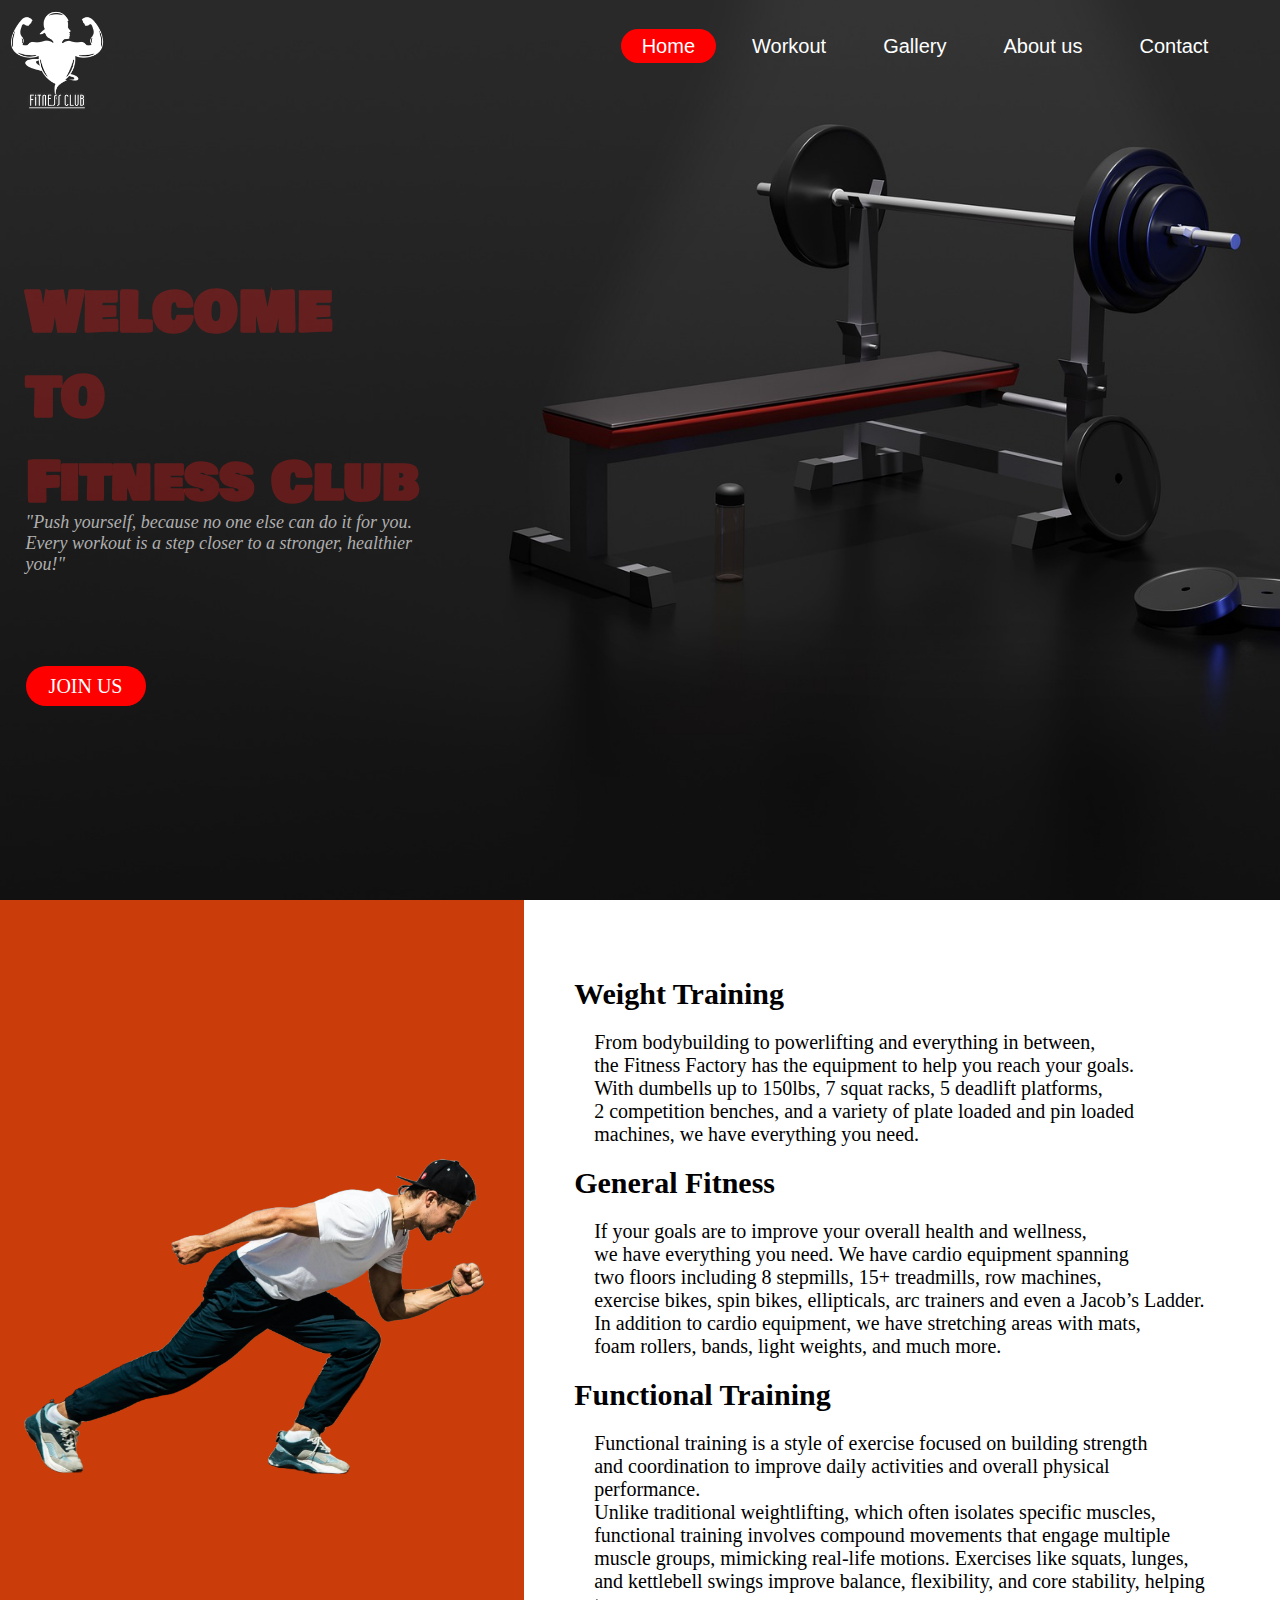
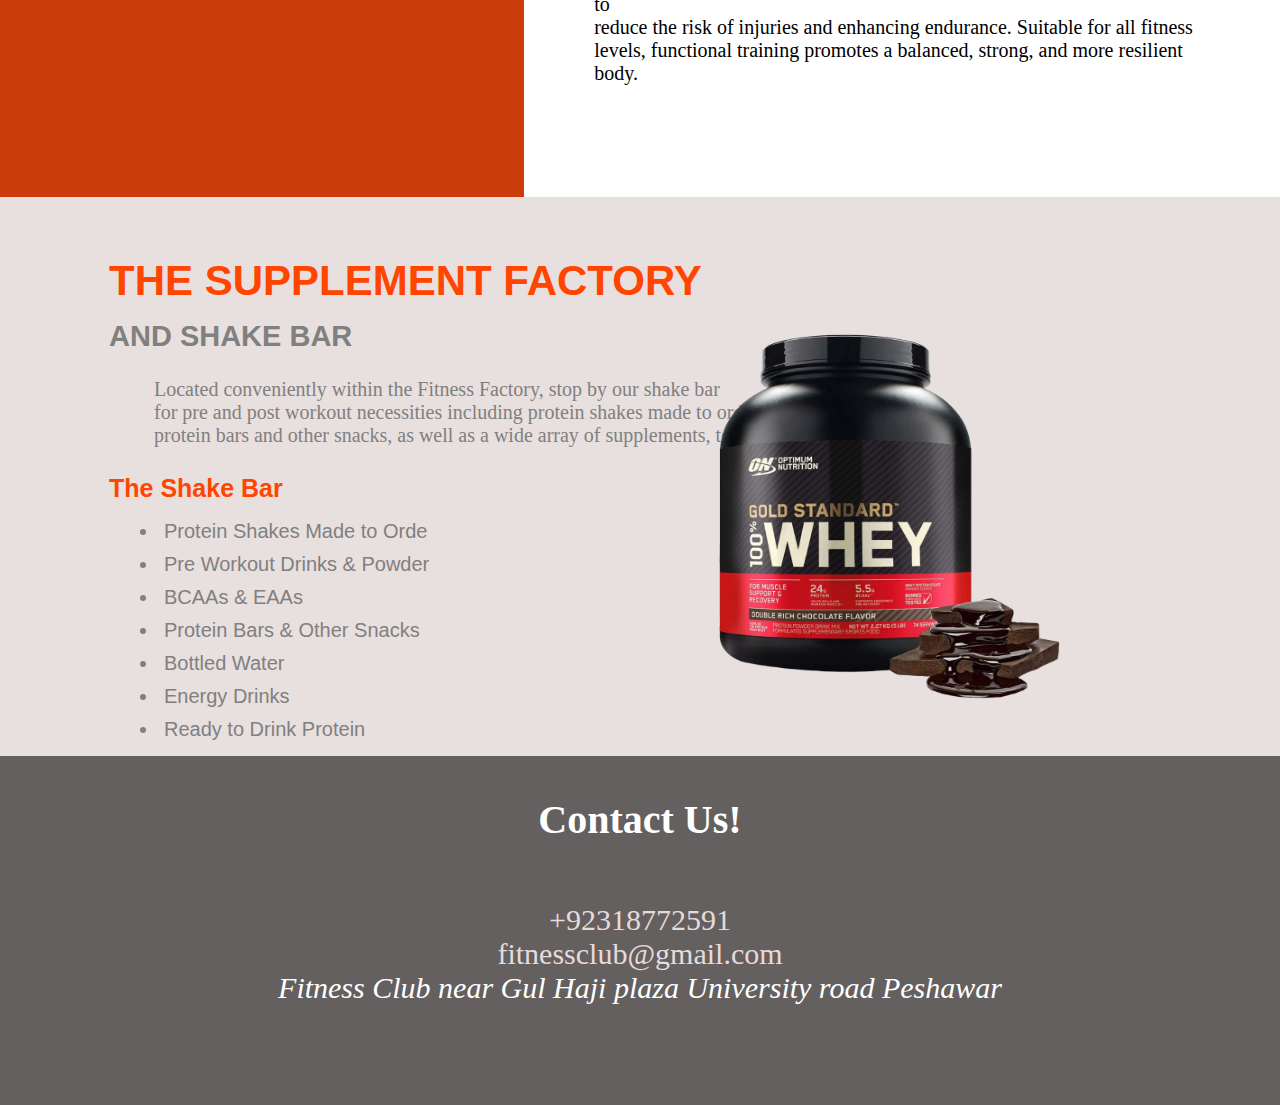
<file: index.html>
<!DOCTYPE html>
<html lang="en">
<head>
    <meta charset="UTF-8">
    <meta name="viewport" content="width=device-width, initial-scale=1.0">
    <link rel="preconnect" href="https://fonts.googleapis.com">
<link rel="preconnect" href="https://fonts.gstatic.com" crossorigin>
<link href="https://fonts.googleapis.com/css2?family=Bowlby+One+SC&display=swap" rel="stylesheet">
    <title>Fitness Club</title>
    <link rel="stylesheet" href="indexFitness.css">
    <link rel="shortcut icon" type="x-icon" href="logo1 (2).png">
</head>
<body>
    <header class="header-navbar">
        <div class="logo">
            <img src="logo1 (2).png">
        </div>
        <div class="navbar-links">
            <ul class="ul">
                <li class="active"><a href="index.html">Home</a></li>
                <li><a href="workout.html">Workout</a></li>
                <li><a href="gallery.html">Gallery</a></li>
                <li><a href="aboutUs.html">About us</a></li>
                <li><a href="contact.html">Contact</a></li>
            </ul>
        </div>
    </header>
    <div class="hero-section">
        <div class="title">
            <h1 style="color: rgb(255 27 27 / 31%)">
                WELCOME <br>  TO <br> <span>
                    Fitness Club
                </span>
                    </h1>
            <p>
                "Push yourself, because no one else can do it for you. <br>
            Every workout is a step closer to a stronger, healthier you!"
            </p>
        </div>
        <div class="button">
            <a href="joinUs.html" class="btn">JOIN US</a>
        </div>
    </div>
<section class="container">
        <div class="box1">
            <img src="work.png" alt="">
        </div>
        <div class="box2">
            <div>
                <h2>
                    Weight Training
                </h2>
            <p>
                From bodybuilding to powerlifting and everything in between, <br> the Fitness Factory has the equipment to help you reach your goals. <br> With dumbells up to 150lbs, 7 squat racks, 5 deadlift platforms, <br> 2 competition benches, and a variety of plate loaded and pin loaded machines, we have everything you need.
            </p>
            <h2>
                
    General Fitness
            </h2>
            <p>
                If your goals are to improve your overall health and wellness, <br> we have everything you need.  We have cardio equipment spanning <br> two floors including 8 stepmills, 15+ treadmills, row machines, <br> exercise bikes, spin bikes, ellipticals, arc trainers and even a Jacob’s Ladder. <br> In addition to cardio equipment, we have stretching areas with mats, <br> foam rollers, bands, light weights, and much more.
            </p>
            <h2>
                Functional Training
    
            </h2>
            <p>
                Functional training is a style of exercise focused on building strength <br> and coordination to improve daily activities and overall physical performance. <br> Unlike traditional weightlifting, which often isolates specific muscles, <br> functional training involves compound movements that engage multiple <br> muscle groups, mimicking real-life motions. Exercises like squats, lunges, <br> and kettlebell swings improve balance, flexibility, and core stability, helping to <br> reduce the risk of injuries and enhancing endurance. Suitable for all fitness levels, functional training promotes a balanced, strong, and more resilient body.
            </p>

            </div>
        </div>
</section>
    <section class="suplement-factory">
        <div class="text-container">

            <h1>THE SUPPLEMENT FACTORY</h1>
            <h2> AND SHAKE BAR</h2>
            <p>            Located conveniently within the Fitness Factory, stop by our shake bar <br> for pre and post workout necessities including protein shakes made to order, <br> protein bars and other snacks, as well as a wide array of supplements, to take home.</p>
            <h3>
                The Shake Bar
            </h3>
                <ul>
                    <li>Protein Shakes Made to Orde</li>
                    <li>Pre Workout Drinks & Powder</li>
                    <li>BCAAs & EAAs</li>
                    <li>Protein Bars & Other Snacks</li>
                    <li>Bottled Water</li>
                    <li>Energy Drinks</li>
                    <li>Ready to Drink Protein</li>
                </ul>       
        </div>
    </div>   
    <div class="image-container">
        <div class="image-protien">
            <img src="proteins.png" alt="">
        </div>
        </div>
    </section>
<section class="About-Us">
    <div class="contact">
        <h1>Contact Us!</h1>
        <a class="cont" href="tel:+923187725391">+92318772591</a> <br>
        <a class="mail" href="mailto:fitnessclub@gmail.com">fitnessclub@gmail.com</a>
        <address class="addr"> Fitness Club near Gul Haji plaza University road Peshawar </address>
    </div>
</section>
</body>
</html>
</file>
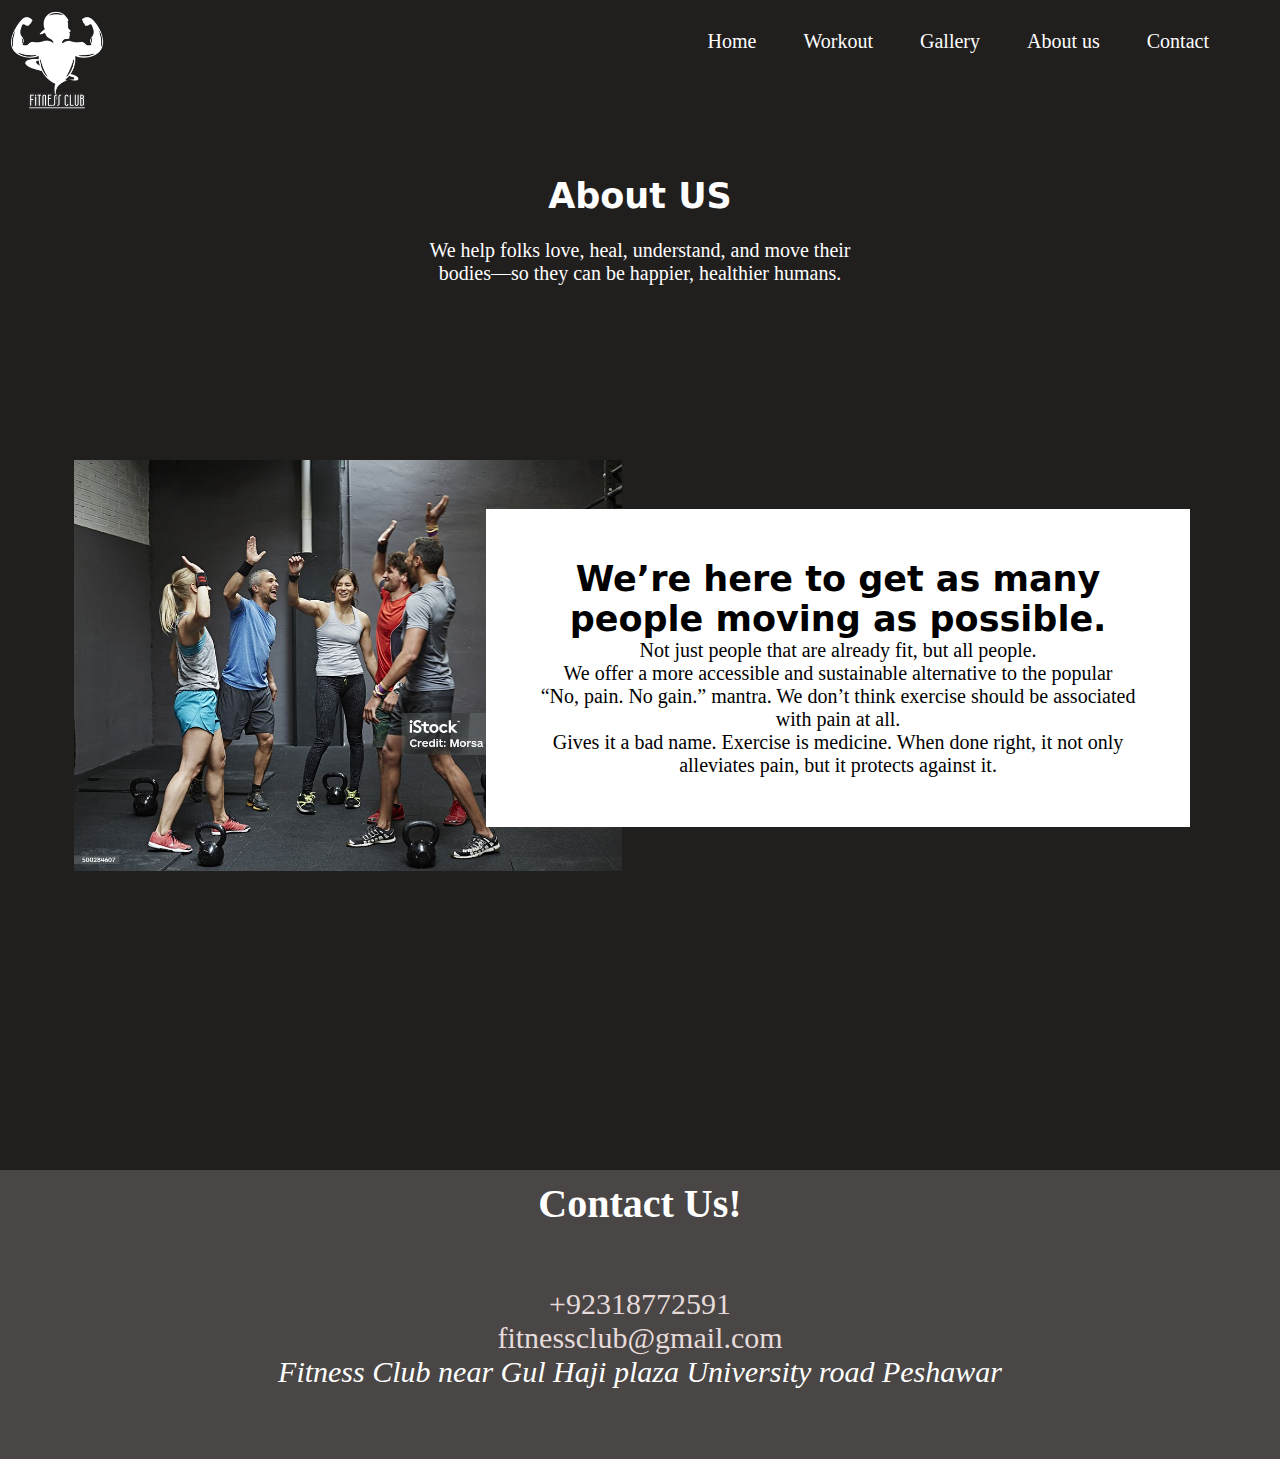
<file: aboutUs.html>
<!DOCTYPE html>
<html lang="en">
<head>
    <meta charset="UTF-8">
    <meta name="viewport" content="width=device-width, initial-scale=1.0">
    <title>Fitness Club</title>
    <link rel="shortcut icon" type="x-icon" href="logo1 (2).png">
    <style>
        *{
            padding: 0px;
            margin: 0px;
        }
        body{
            .header-navbar {
    display: flex;
    align-items: start;
    justify-content: space-between;
    /* background-color: red; */
    height: 100px;
    position: absolute;
    width: 100vw
}

.header-navbar .logo {
    height: 200px;

}
.header-navbar .logo img {
    height: 110%;
    width: 110%;
    object-fit: contain;
    
}

.hero-section {
    background-image: url(gym.jpg.jpg);
    background-size: cover;
    background-position: center;
    height: 100vh;
    min-height: 100vh;
}
.ul{
    font-size: 20px;
    margin-right: 50px;
    margin-top: 30px;
    list-style-type: none;
    float:right;
}

.ul li{
    display: inline-block;
}

ul li a{
    text-decoration: none;
    color:#fff;
    padding: 5px 20px;
    border: 1px solid transparent;
    border-radius: 20px;
    transition: 0.3s ease-in-out;
}
.ul li a:hover{
    background-color: red;
    color: white;
}
/* .ul li.active a{
    background-color: red;
    color: white;
} */
.logo img{
    width: 125px;
    height: 250px;
    float: left;
    margin-top: 10px;
    position: relative;
    bottom: 73px;
    left: 0px;
    
}
.contact{
    align-items: center;
    padding: 70px;
    background-color: rgb(73 70 69);
    color: #fff;
    text-align: center;
    text-decoration: none;
}
.contact h1{
    font-size: 40px;
    /* margin-bottom: 50px; */
    position: relative;
    bottom: 60px;
}
.contact a{
    text-decoration: none;
    margin: 30px;
    font-size: 30px;
    color: rgb(230, 219, 219);
}
.contact a:hover{
    color: red;
    transition: 0.3s ease-in-out;
}
.contact address{
    font-size: 30px;
}
.sub-head{
    height:130vh ;
    width:100% ;
    /* background-image: url(gym.jpg.jpg); */
    background-position: center;
    background-size: cover;
    text-align: center;
    color:white;
    background-color: rgb(33 30 30);

}
.sub-box{
    display: flex;
    justify-content: space-between;
    align-items: center;
    text-align: center;
    position: relative;
    top: 32%;
}
.about-box1 img{
    width: 95%;
    position: relative;
        left: 60px;
}
.about-box2{
    background-color: white;
    color: black;
    padding: 50px;
    position: relative;
    right: 90px;
}
.sub-head h1{
    position: relative;
    top: 15%;
    font-size: 35px;
        font-family: system-ui;
}
.sub-head p{
    position: relative;
    top: 17%;
    font-size: 20px;
        font-family: ui-monospace;
} 


}
    </style>
</head>
<body>
    <header class="header-navbar">
        <div class="logo">
            <img src="logo1 (2).png">

        </div>
        <div class="navbar-links">
            <ul class="ul">
                <li class="active"><a href="index.html">Home</a></li>
                <li><a href="workout.html">Workout</a></li>
                <li><a href="gallery.html">Gallery</a></li>
                <li><a href="aboutUs.html">About us</a></li>
                <li><a href="contact.html">Contact</a></li>
            </ul>
        </div>

    </header>
<section class="sub-head">
    <h1>
        About US
        </h1>
        <p>
            We help folks love, heal, understand, and move their <br> bodies—so they can be happier, healthier humans.
        </p>
    <div class="sub-box">

    <div class="about-box1">
        <img src="about.jpg" alt="">
    </div>

<div class="about-box2">
    <h1>
        We’re here to get as many people moving as possible.
    </h1>
<p>
    Not just people that are already fit, but all people. <br> We offer a more accessible and sustainable alternative to the popular <br> “No, pain. No gain.” mantra.

    We don’t think exercise should be associated with pain at all. <br> Gives it a bad name. Exercise is medicine. When done right, it not only alleviates pain, but it protects against it.
</p>
<div>
</div>
</section>


    
    <section class="About-Us">
        <div class="contact">
            <h1>Contact Us!</h1>
            <a class="cont" href="tel:+923187725391">+92318772591</a> <br>
            <a class="mail" href="mailto:fitnessclub@gmail.com">fitnessclub@gmail.com</a>
            <address class="addr"> Fitness Club near Gul Haji plaza University road Peshawar </address>
            
        </div>
    </section>
</body>
</html>
</file>
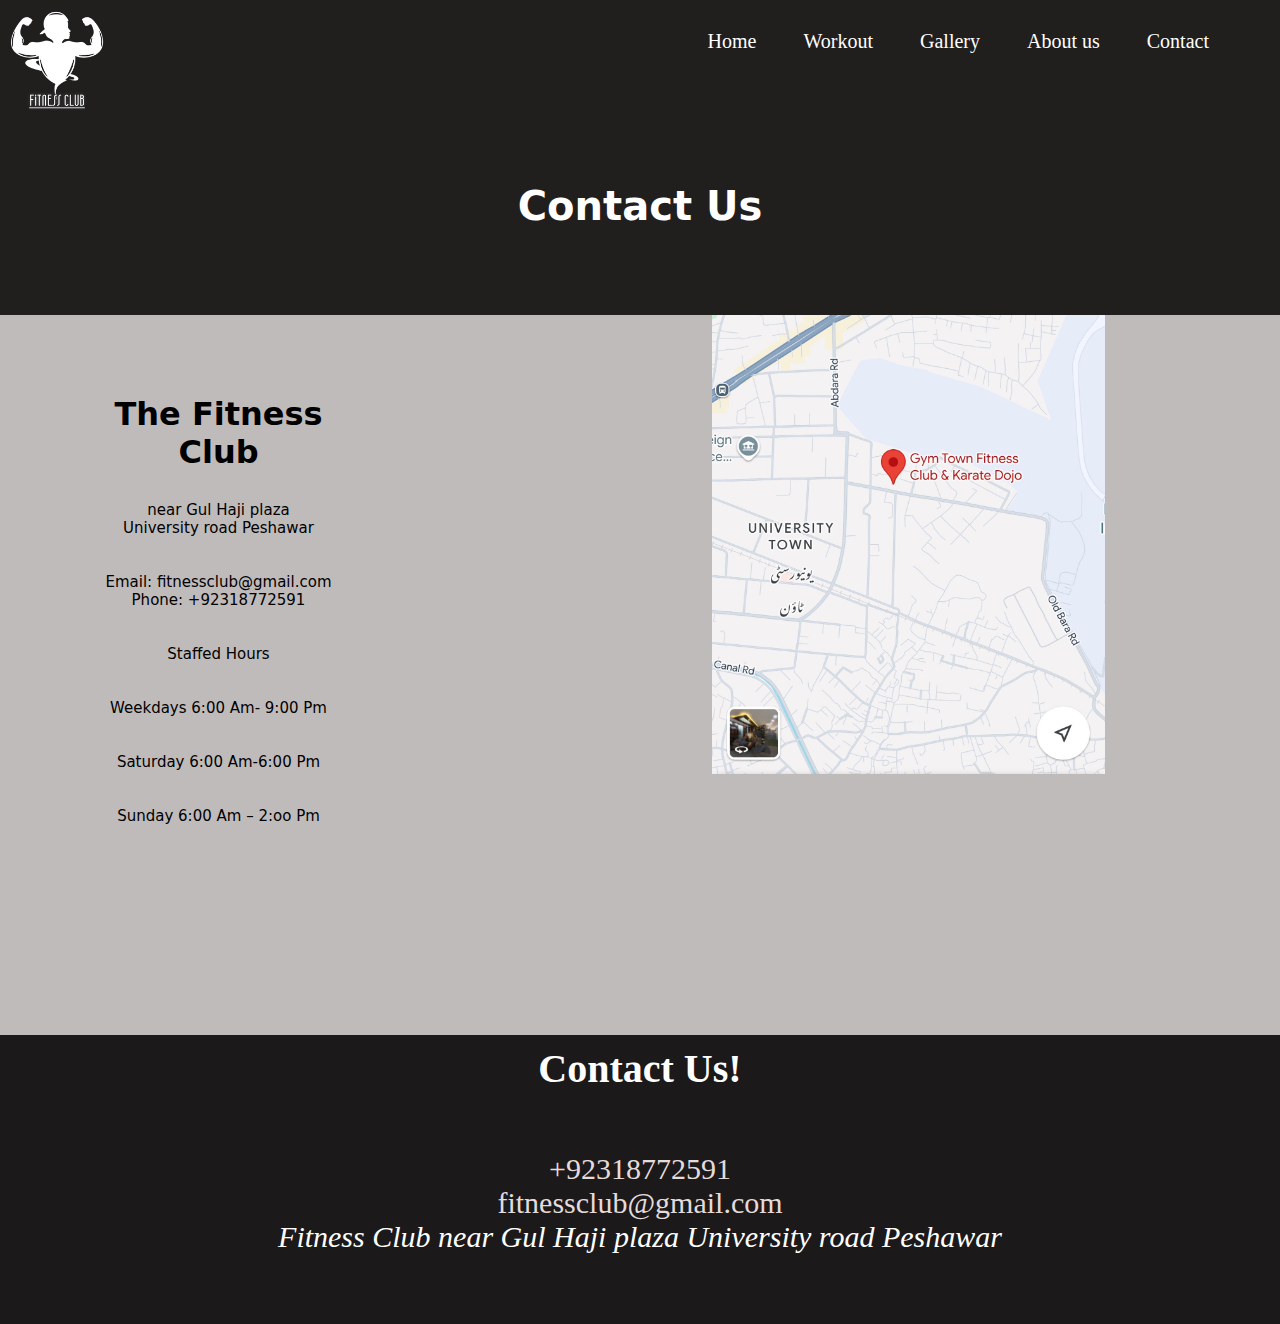
<file: contact.html>
<!DOCTYPE html>
<html lang="en">
<head>
    <meta charset="UTF-8">
    <meta name="viewport" content="width=device-width, initial-scale=1.0">
    <title>Fitness Club</title>
    <link rel="shortcut icon" type="x-icon" href="logo1 (2).png">
    <style>
    *{
        padding: 0px;
        margin: 0px;
    }
    body{
    .header-navbar {
    display: flex;
    align-items: start;
    justify-content: space-between;
    /* background-color: red; */
    height: 100px;
    position: absolute;
    width: 100vw
}

.header-navbar .logo {
    height: 200px;

}
.header-navbar .logo img {
    height: 110%;
    width: 110%;
    object-fit: contain;
    
}
.hero-section {
    background-image: url(gym.jpg.jpg);
    background-size: cover;
    background-position: center;
    height: 100vh;
    min-height: 100vh;
}
.ul{
    font-size: 20px;
    margin-right: 50px;
    margin-top: 30px;
    list-style-type: none;
    float:right;
}

.ul li{
    display: inline-block;
}

ul li a{
    text-decoration: none;
    color:#fff;
    padding: 5px 20px;
    border: 1px solid transparent;
    border-radius: 20px;
    transition: 0.3s ease-in-out;
}
.ul li a:hover{
    background-color: red;
    color: white;
}

.logo img{
    width: 125px;
    height: 250px;
    float: left;
    margin-top: 10px;
    position: relative;
    bottom: 73px;
    left: 0px;
    
}
.contact{
    align-items: center;
    padding: 70px;
    background-color: rgb(27, 25, 25);
    color: #fff;
    text-align: center;
    text-decoration: none;
}
.contact h1{
    font-size: 40px;
    /* margin-bottom: 50px; */
    position: relative;
    bottom: 60px;
}
.contact a{
    text-decoration: none;
    margin: 30px;
    font-size: 30px;
    color: rgb(230, 219, 219);
}
.contact a:hover{
    color: red;
    transition: 0.3s ease-in-out;
}
.contact address{
    font-size: 30px;
}
.contact-head{
    height:35vh ;
    width:100% ;
    /* background-image: url(gym.jpg.jpg); */
    background-position: center;
    background-size: cover;
    text-align: center;
    color:white;
    background-color: rgb(33 30 30);

}
.contact-box{
    height:80vh ;
    width:100% ;
    /* background-image: url(gym.jpg.jpg); */
    background-position: center;
    background-size: cover;
    text-align: center;
    color:black;
    background-color: #c0bbbb
    ;
}
.contact-head h1{
    position: relative;
    top: 58%;
    font-size: 40px;
    font-family: system-ui;
}
.map-box{
    display: flex;
    justify-content: space-between;
    /* align-items: center; */
    text-align: center;
}
.map-box1{
    text-align: center;
    margin: 30px;
    position: relative;
    left: 70px;
    font-family: system-ui;
}
.map-box1 p{
    font-size: 15px;
}
.map-box2 img{
    width: 40%;
    
        position: relative;
        left: 120px;
}
.map-box1 h1{
    padding-top: 50px;
    padding-bottom: 30px;
}
        }
    </style>
</head>
<body>
    <header class="header-navbar">
        <div class="logo">
            <img src="logo1 (2).png">

        </div>
        <div class="navbar-links">
            <ul class="ul">
                <li class="active"><a href="index.html">Home</a></li>
                <li><a href="workout.html">Workout</a></li>
                <li><a href="gallery.html">Gallery</a></li>
                <li><a href="aboutUs.html">About us</a></li>
                <li><a href="contact.html">Contact</a></li>
            </ul>
        </div>

    </header>
    <section class="contact-head">
        <h1>
            Contact Us
        </h1>

    </section> 

    <section class="contact-box">
        <div class="map-box">
            <div class="map-box1">
                <h1>
                    The Fitness Club
                </h1>
                <p>
                    near Gul Haji plaza <br>
                    University road Peshawar <br>
                <br>
                <br>
                Email: fitnessclub@gmail.com <br>
                Phone: +92318772591<br>
                <br>
                <br>
                Staffed Hours<br>
                <br>
                <br>
                Weekdays 6:00 Am- 9:00 Pm<br>
                <br>
                <br>
                Saturday 6:00 Am-6:00 Pm<br>
                <br>
                <br>
                Sunday 6:00 Am – 2:oo Pm<br>
                </p>
            </div>
            <div class="map-box2">
                <img src="map.jpg" alt="">
            </div>
            </div>
        </div>
    </section>
    <section class="About-Us">
        <div class="contact">
            <h1>Contact Us!</h1>
            <a class="cont" href="tel:+923187725391">+92318772591</a> <br>
            <a class="mail" href="mailto:fitnessclub@gmail.com">fitnessclub@gmail.com</a>
            <address class="addr"> Fitness Club near Gul Haji plaza University road Peshawar </address>
            
        </div>
    </section>
</body>
</html>
</file>
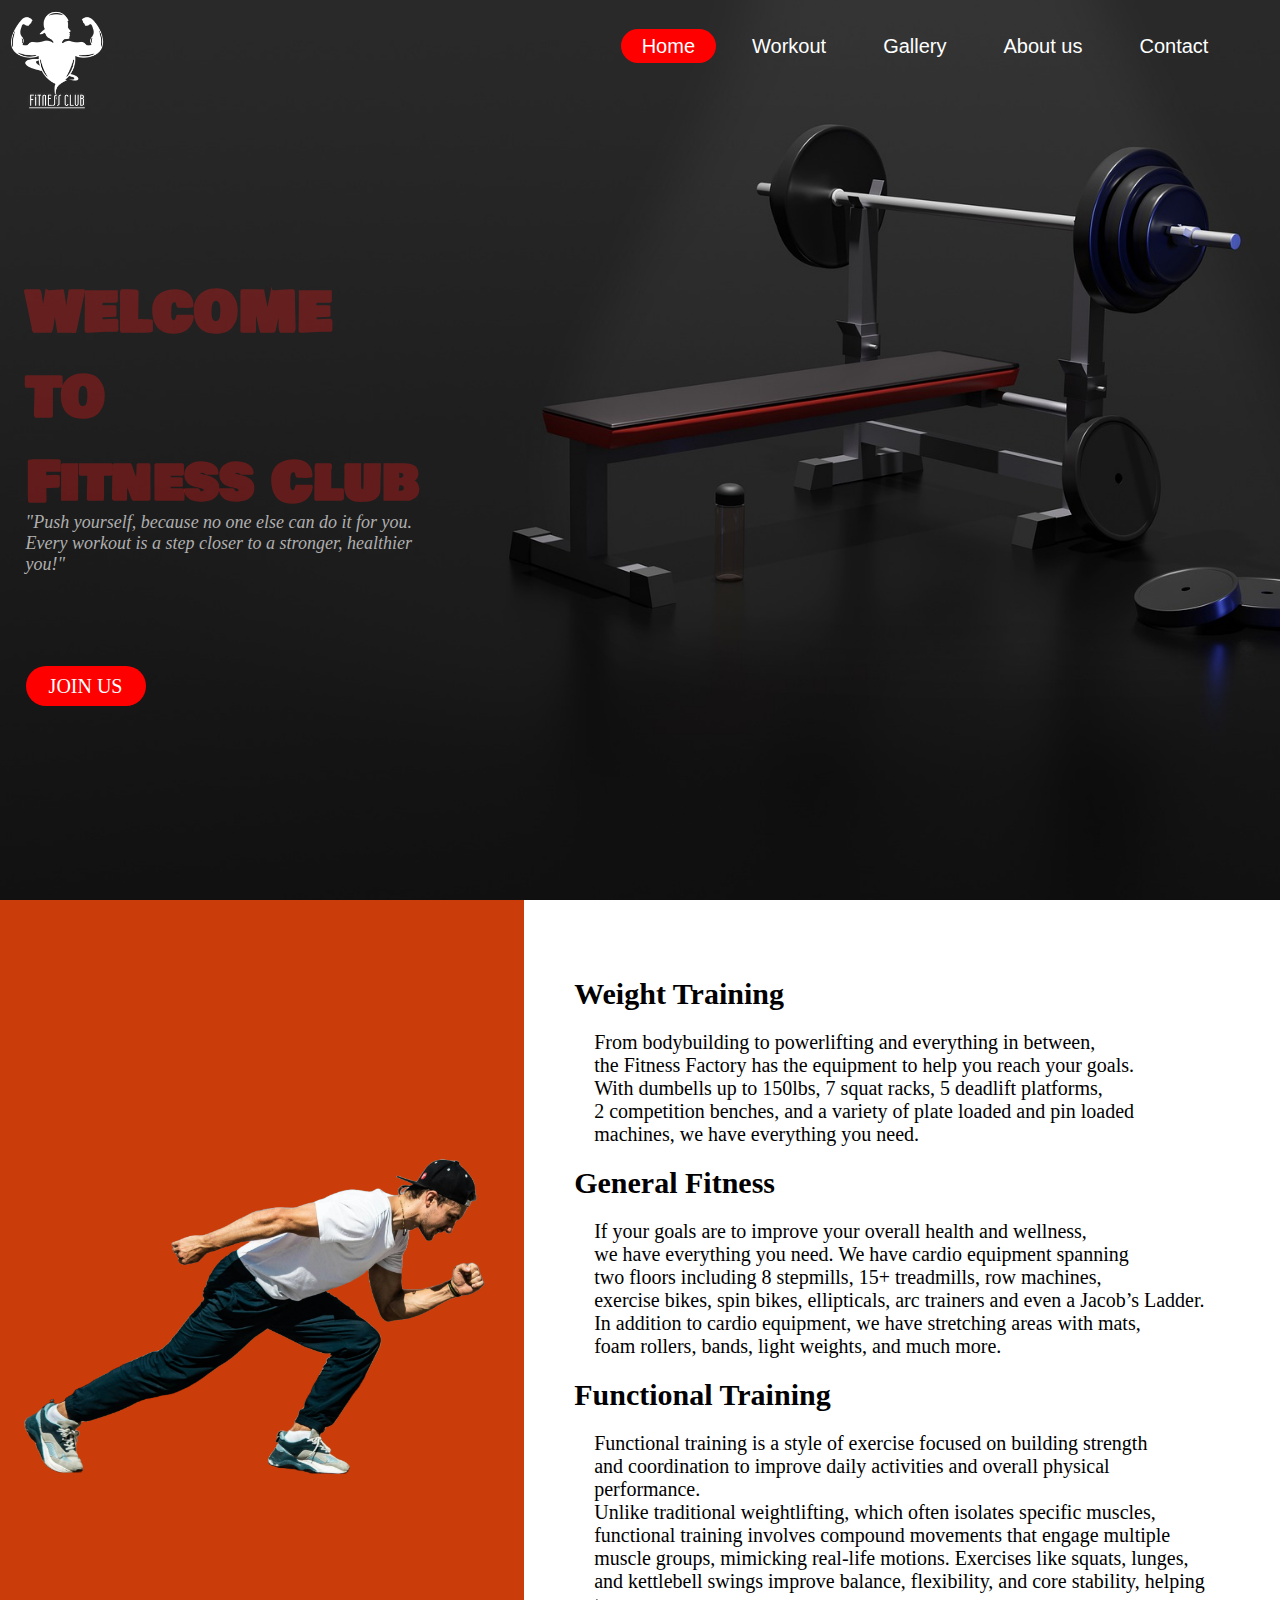
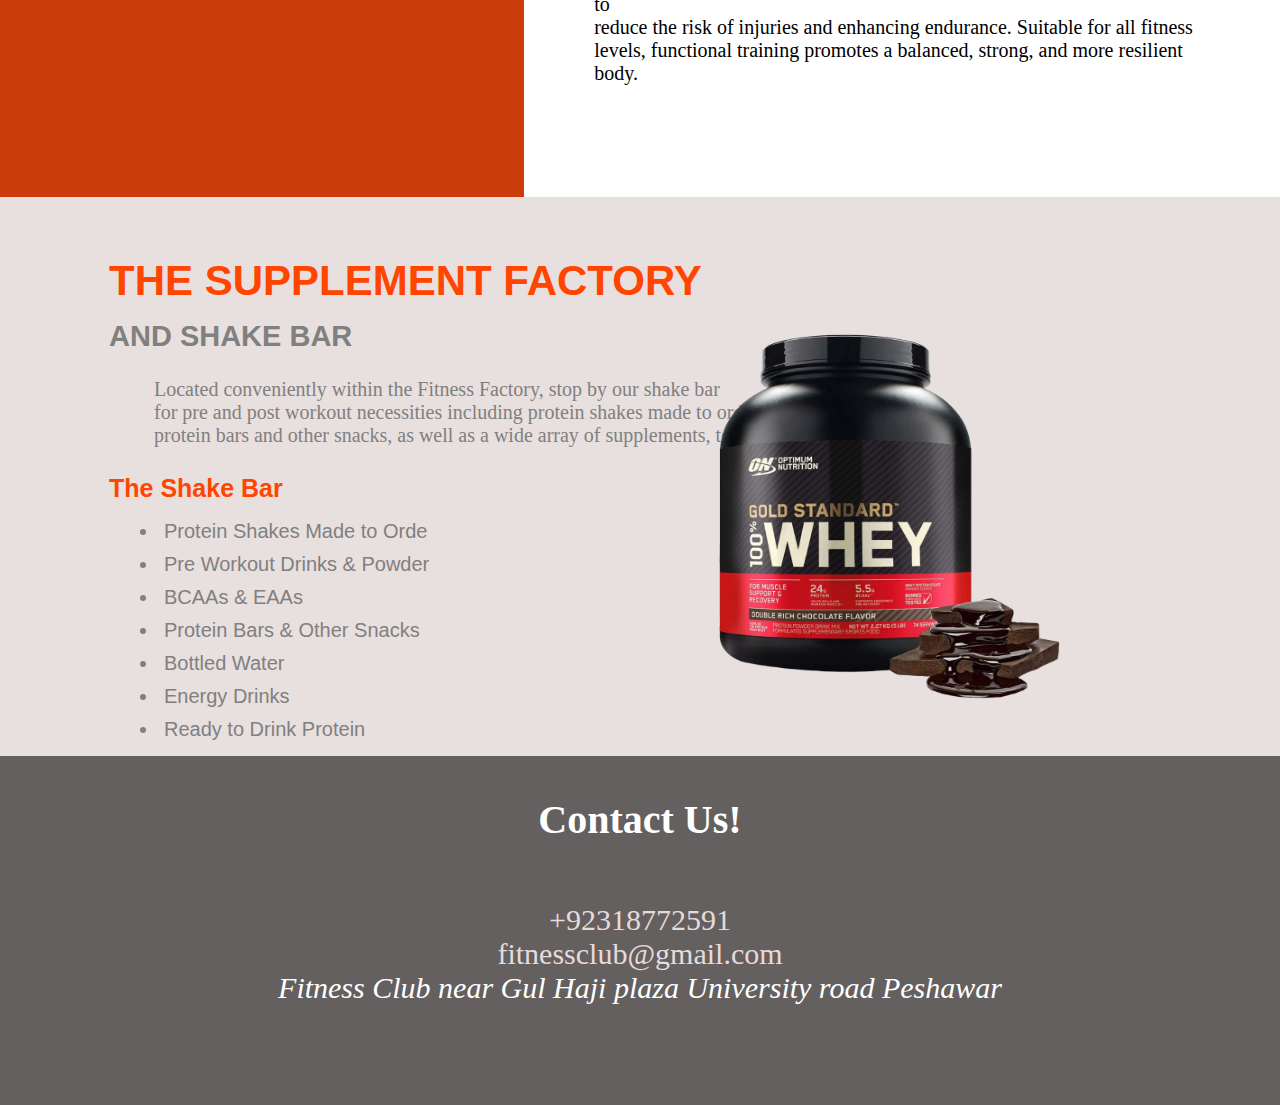
<file: indexFitness.html>
<!DOCTYPE html>
<html lang="en">
<head>
    <meta charset="UTF-8">
    <meta name="viewport" content="width=device-width, initial-scale=1.0">
    <link rel="preconnect" href="https://fonts.googleapis.com">
<link rel="preconnect" href="https://fonts.gstatic.com" crossorigin>
<link href="https://fonts.googleapis.com/css2?family=Bowlby+One+SC&display=swap" rel="stylesheet">
    <title>Fitness Club</title>
    <link rel="stylesheet" href="indexFitness.css">
    <link rel="shortcut icon" type="x-icon" href="logo1 (2).png">
</head>
<body>
    <header class="header-navbar">
        <div class="logo">
            <img src="logo1 (2).png">
        </div>
        <div class="navbar-links">
            <ul class="ul">
                <li class="active"><a href="indexFitness.html">Home</a></li>
                <li><a href="workout.html">Workout</a></li>
                <li><a href="gallery.html">Gallery</a></li>
                <li><a href="aboutUs.html">About us</a></li>
                <li><a href="contact.html">Contact</a></li>
            </ul>
        </div>
    </header>
    <div class="hero-section">
        <div class="title">
            <h1 style="color: rgb(255 27 27 / 31%)">
                WELCOME <br>  TO <br> <span>
                    Fitness Club
                </span>
                    </h1>
            <p>
                "Push yourself, because no one else can do it for you. <br>
            Every workout is a step closer to a stronger, healthier you!"
            </p>
        </div>
        <div class="button">
            <a href="joinUs.html" class="btn">JOIN US</a>
        </div>
    </div>
<section class="container">
        <div class="box1">
            <img src="work.png" alt="">
        </div>
        <div class="box2">
            <div>
                <h2>
                    Weight Training
                </h2>
            <p>
                From bodybuilding to powerlifting and everything in between, <br> the Fitness Factory has the equipment to help you reach your goals. <br> With dumbells up to 150lbs, 7 squat racks, 5 deadlift platforms, <br> 2 competition benches, and a variety of plate loaded and pin loaded machines, we have everything you need.
            </p>
            <h2>
                
    General Fitness
            </h2>
            <p>
                If your goals are to improve your overall health and wellness, <br> we have everything you need.  We have cardio equipment spanning <br> two floors including 8 stepmills, 15+ treadmills, row machines, <br> exercise bikes, spin bikes, ellipticals, arc trainers and even a Jacob’s Ladder. <br> In addition to cardio equipment, we have stretching areas with mats, <br> foam rollers, bands, light weights, and much more.
            </p>
            <h2>
                Functional Training
    
            </h2>
            <p>
                Functional training is a style of exercise focused on building strength <br> and coordination to improve daily activities and overall physical performance. <br> Unlike traditional weightlifting, which often isolates specific muscles, <br> functional training involves compound movements that engage multiple <br> muscle groups, mimicking real-life motions. Exercises like squats, lunges, <br> and kettlebell swings improve balance, flexibility, and core stability, helping to <br> reduce the risk of injuries and enhancing endurance. Suitable for all fitness levels, functional training promotes a balanced, strong, and more resilient body.
            </p>

            </div>
        </div>
</section>
    <section class="suplement-factory">
        <div class="text-container">

            <h1>THE SUPPLEMENT FACTORY</h1>
            <h2> AND SHAKE BAR</h2>
            <p>            Located conveniently within the Fitness Factory, stop by our shake bar <br> for pre and post workout necessities including protein shakes made to order, <br> protein bars and other snacks, as well as a wide array of supplements, to take home.</p>
            <h3>
                The Shake Bar
            </h3>
                <ul>
                    <li>Protein Shakes Made to Orde</li>
                    <li>Pre Workout Drinks & Powder</li>
                    <li>BCAAs & EAAs</li>
                    <li>Protein Bars & Other Snacks</li>
                    <li>Bottled Water</li>
                    <li>Energy Drinks</li>
                    <li>Ready to Drink Protein</li>
                </ul>       
        </div>
    </div>   
    <div class="image-container">
        <div class="image-protien">
            <img src="proteins.png" alt="">
        </div>
        </div>
    </section>
<section class="About-Us">
    <div class="contact">
        <h1>Contact Us!</h1>
        <a class="cont" href="tel:+923187725391">+92318772591</a> <br>
        <a class="mail" href="mailto:fitnessclub@gmail.com">fitnessclub@gmail.com</a>
        <address class="addr"> Fitness Club near Gul Haji plaza University road Peshawar </address>
    </div>
</section>
</body>
</html>
</file>
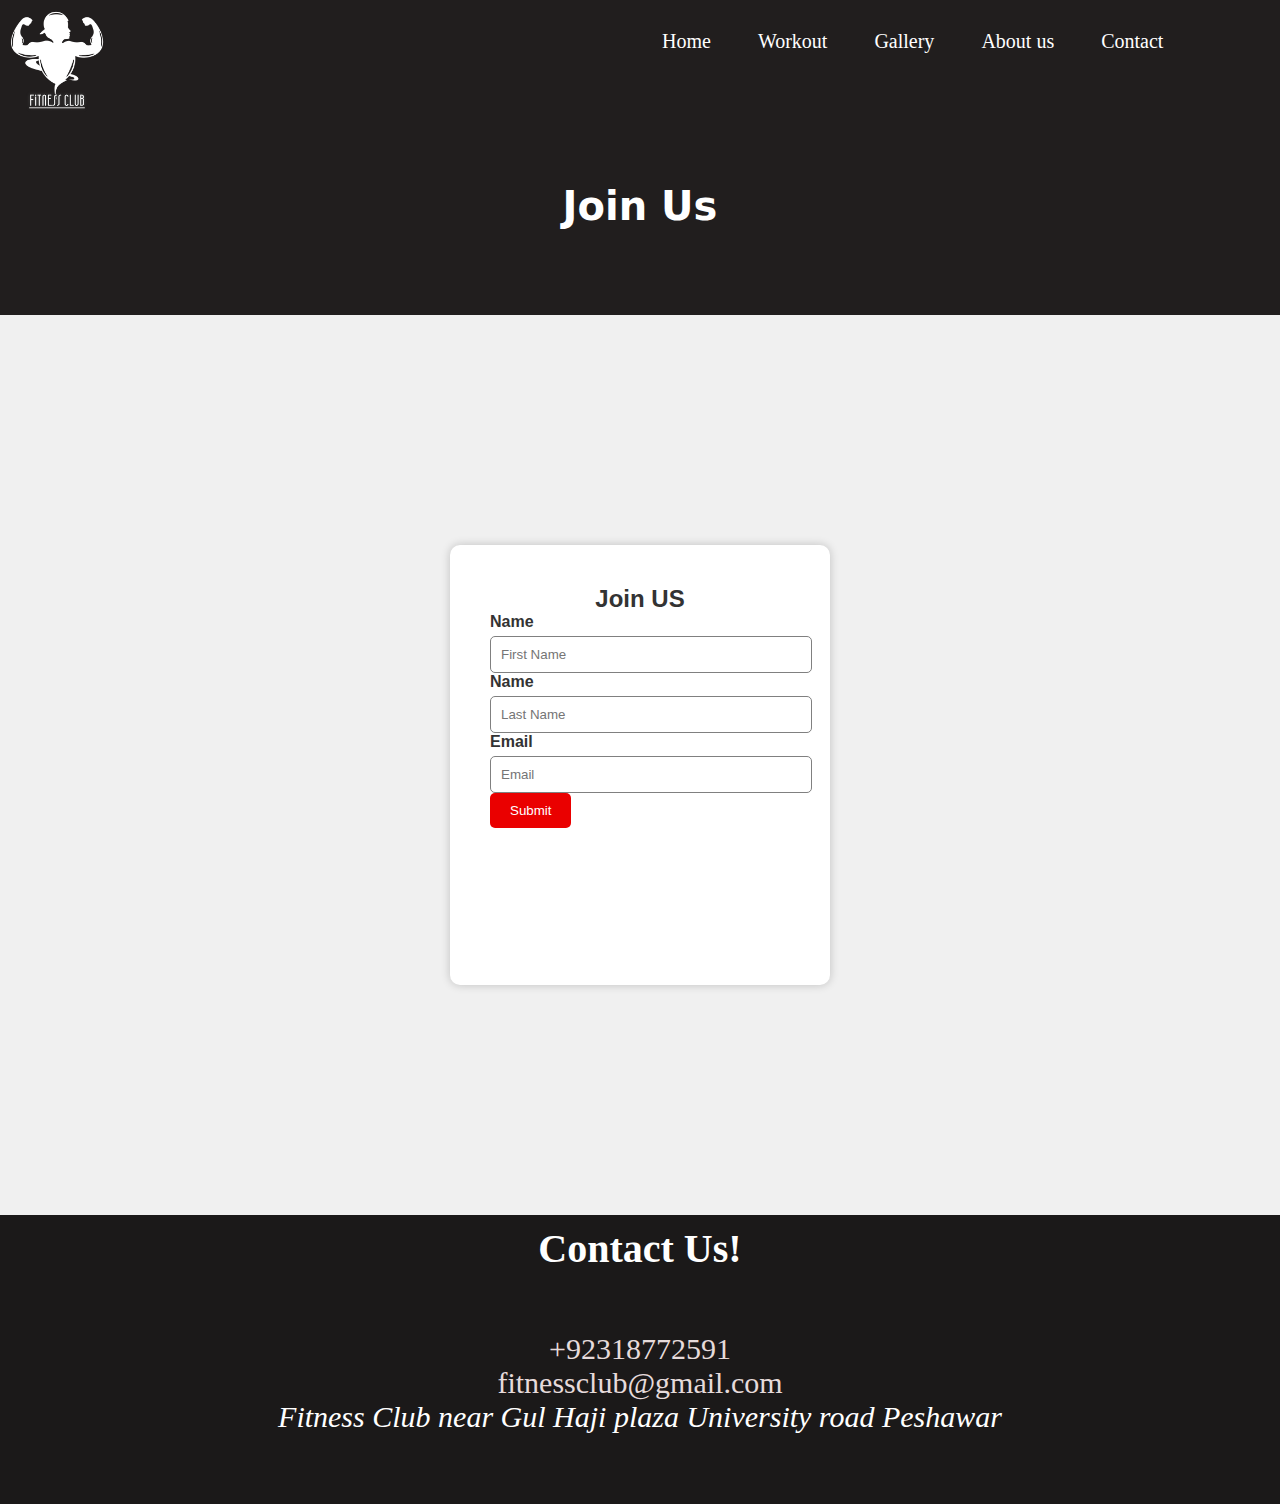
<file: joinUs.html>
<!DOCTYPE html>
<html lang="en">
<head>
    <meta charset="UTF-8">
    <meta name="viewport" content="width=device-width, initial-scale=1.0">
    <title>Fitness Club</title>
    <link rel="shortcut icon" type="x-icon" href="logo1 (2).png">
    <style>
        *{
            padding: 0px;
            margin: 0px;
        }
    body{
        .header-navbar {
    display: flex;
    align-items: start;
    justify-content: space-between;
    /* background-color: red; */
    height: 100px;
    position: absolute;
    width: 98vw
}

.header-navbar .logo {
    height: 200px;

}
.header-navbar .logo img {
    height: 110%;
    width: 110%;
    object-fit: contain;
    
}

.hero-section {
    background-image: url(gym.jpg.jpg);
    background-size: cover;
    background-position: center;
    height: 100vh;
    min-height: 100vh;
}
.ul{
    font-size: 20px;
    margin-right: 70px;
    margin-top: 30px;
    list-style-type: none;
    float:right;
}

.ul li{
    display: inline-block;
}

ul li a{
    text-decoration: none;
    color:#fff;
    padding: 5px 20px;
    border: 1px solid transparent;
    border-radius: 20px;
    transition: 0.3s ease-in-out;
}
.ul li a:hover{
    background-color: red;
    color: white;
}
.logo img{
    width: 125px;
    height: 250px;
    float: left;
    margin-top: 10px;
    position: relative;
    bottom: 73px;
    left: 0px;
    
    }
    .contact{
    align-items: center;
    padding: 70px;
    background-color: rgb(27, 25, 25);
    color: #fff;
    text-align: center;
    text-decoration: none;
}
.contact h1{
    font-size: 40px;
    /* margin-bottom: 50px; */
    position: relative;
    bottom: 60px;
}
.contact a{
    text-decoration: none;
    margin: 30px;
    font-size: 30px;
    color: rgb(230, 219, 219);
}
.contact a:hover{
    color: red;
    transition: 0.3s ease-in-out;
}
.contact address{
    font-size: 30px;
}
.form-head{
    height:50vh ;
    width:100% ;
    background-position: center;
    background-size: cover;
    color:black;
    background-color: #545353;
    ;
}
.join-head{
    height:35vh ;
    width:100% ;
    /* background-image: url(gym.jpg.jpg); */
    background-position: center;
    background-size: cover;
    text-align: center;
    color:white;
    background-color: rgb(33 30 30);

}
.join-head h1{
    position: relative;
    top: 58%;
    font-size: 40px;
    font-family: system-ui;
}
.form-head{
font-family: Arial, Helvetica, sans-serif;
background-color: #f0f0f0;
margin: 0px;
display: flex;
justify-content: center;
align-items: center;
height: 100vh;
}
.form-style{
    background-color: #fff;
    padding: 40px;
    border-radius: 10px;
    box-shadow: 0px 0px 10px rgba(0, 0, 0, 0.2);
    width: 300px;
    height: 40%;
}
h2{
    text-align: center;
    color: #333;

}
label{
    display: block;
    margin-bottom: 5px;
    font-weight: bold;
    color: #333;

}
input[type="text"],
input[type="email"],
textarea{
    width:100% ;
    padding: 10px;
    margin: bottom 10px;
    border:1px solid gray ;
    border-radius: 5px;
}
}
button{
    /* background-color:  #498db; */
    color:white ;
    border:none ;
    padding:10px 20px ;
    border-radius: 5px;
    cursor: pointer;
    background-color: #ea0000;
}
    </style>
</head>
<body>
    <header class="header-navbar">
        <div class="logo">
            <img src="logo1 (2).png">

        </div>
        <div class="navbar-links">
            <ul class="ul">
                <li class="active"><a href="index.html">Home</a></li>
                <li><a href="workout.html">Workout</a></li>
                <li><a href="gallery.html">Gallery</a></li>
                <li><a href="aboutUs.html">About us</a></li>
                <li><a href="contact.html">Contact</a></li>
            </ul>
        </div>

    </header>
    <section class="join-head">
        <h1>
            Join Us
        </h1>
        </section>
<section class="form-head">
    <form class="form-style">
        <h2>Join US</h2>
        <label for="fname">Name</label>
        <input type="text" id="name" name="fname" placeholder="First Name">
        <label for="lname">Name</label>
        <input type="text" id="name" name="lname" placeholder="Last Name">
        <label for="email">Email</label>
        <input type="email" id="email" name="email" placeholder="Email">
        <button type="submit">Submit</button>
    </form>
</section>

<section class="About-Us">
        <div class="contact">
            <h1>Contact Us!</h1>
            <a class="cont" href="tel:+923187725391">+92318772591</a> <br>
            <a class="mail" href="mailto:fitnessclub@gmail.com">fitnessclub@gmail.com</a>
            <address class="addr"> Fitness Club near Gul Haji plaza University road Peshawar </address>
            
        </div>
</section>
</body>
</html>
</file>
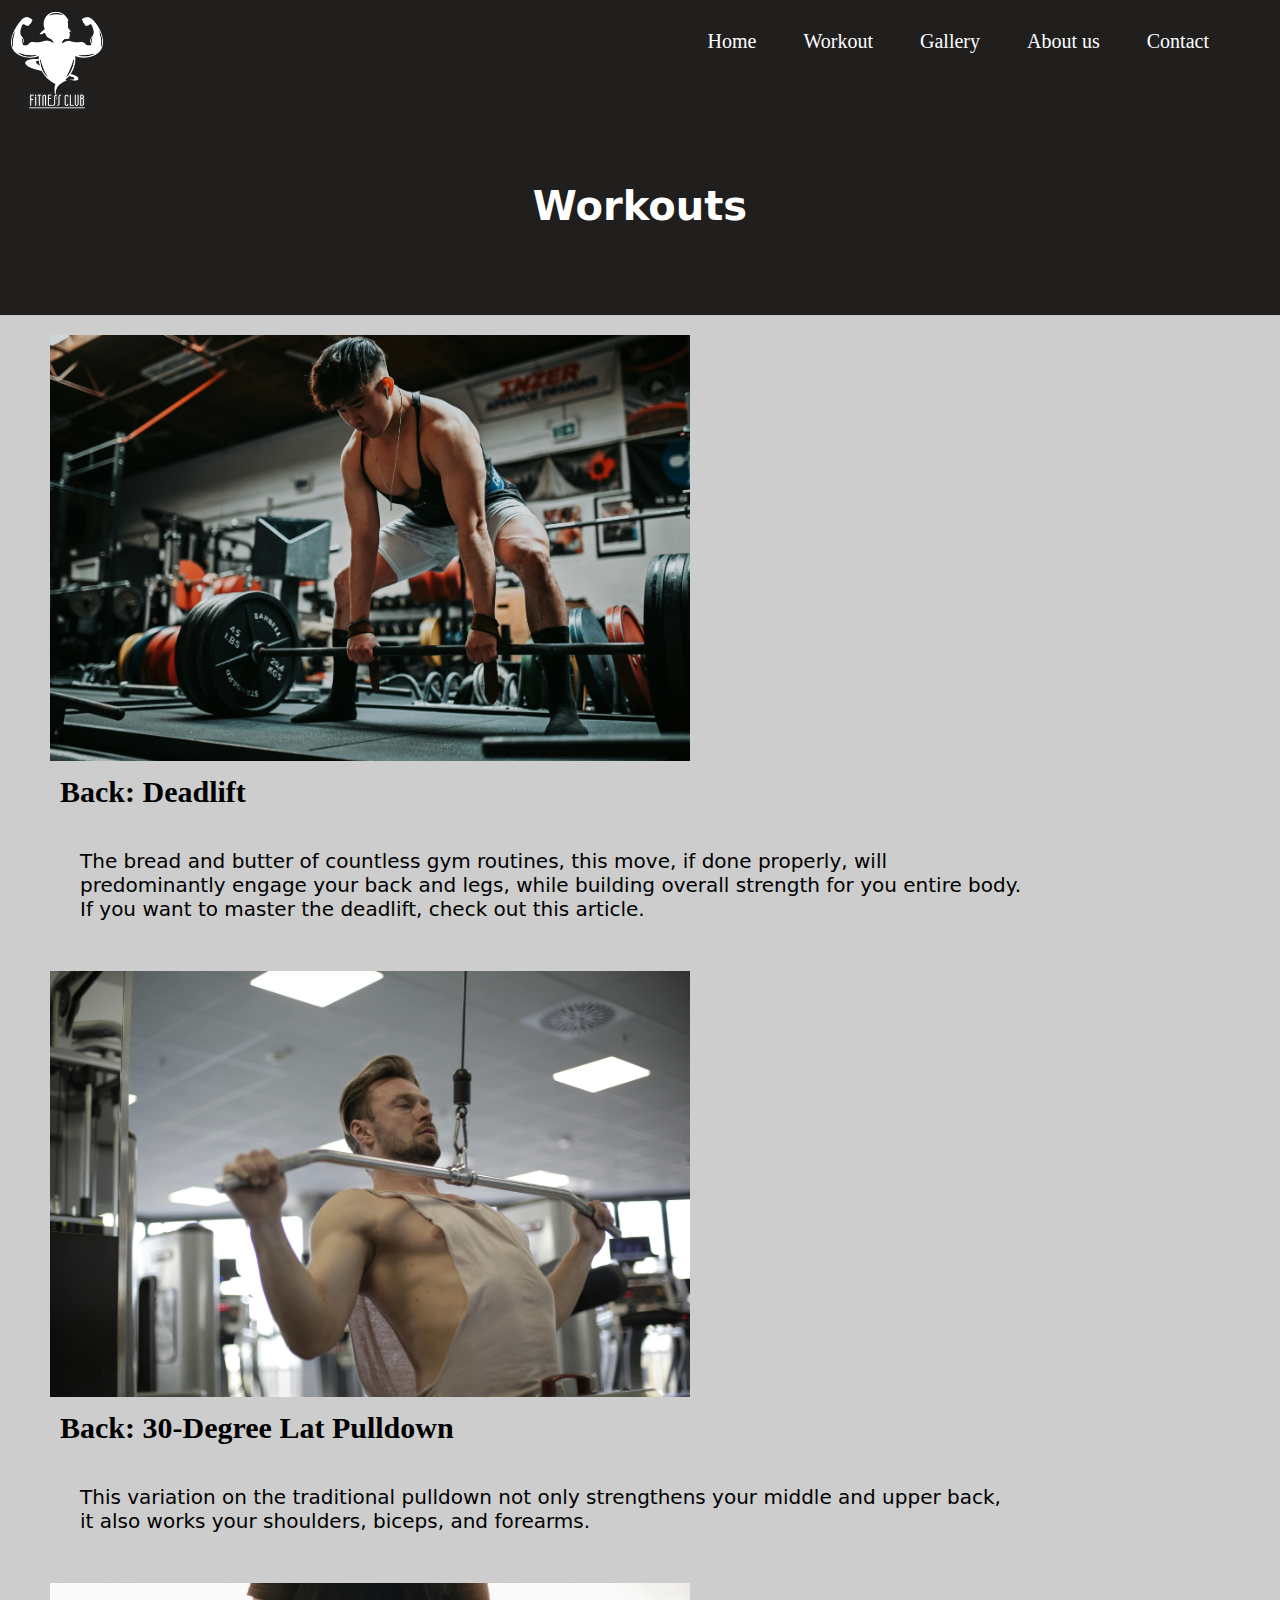
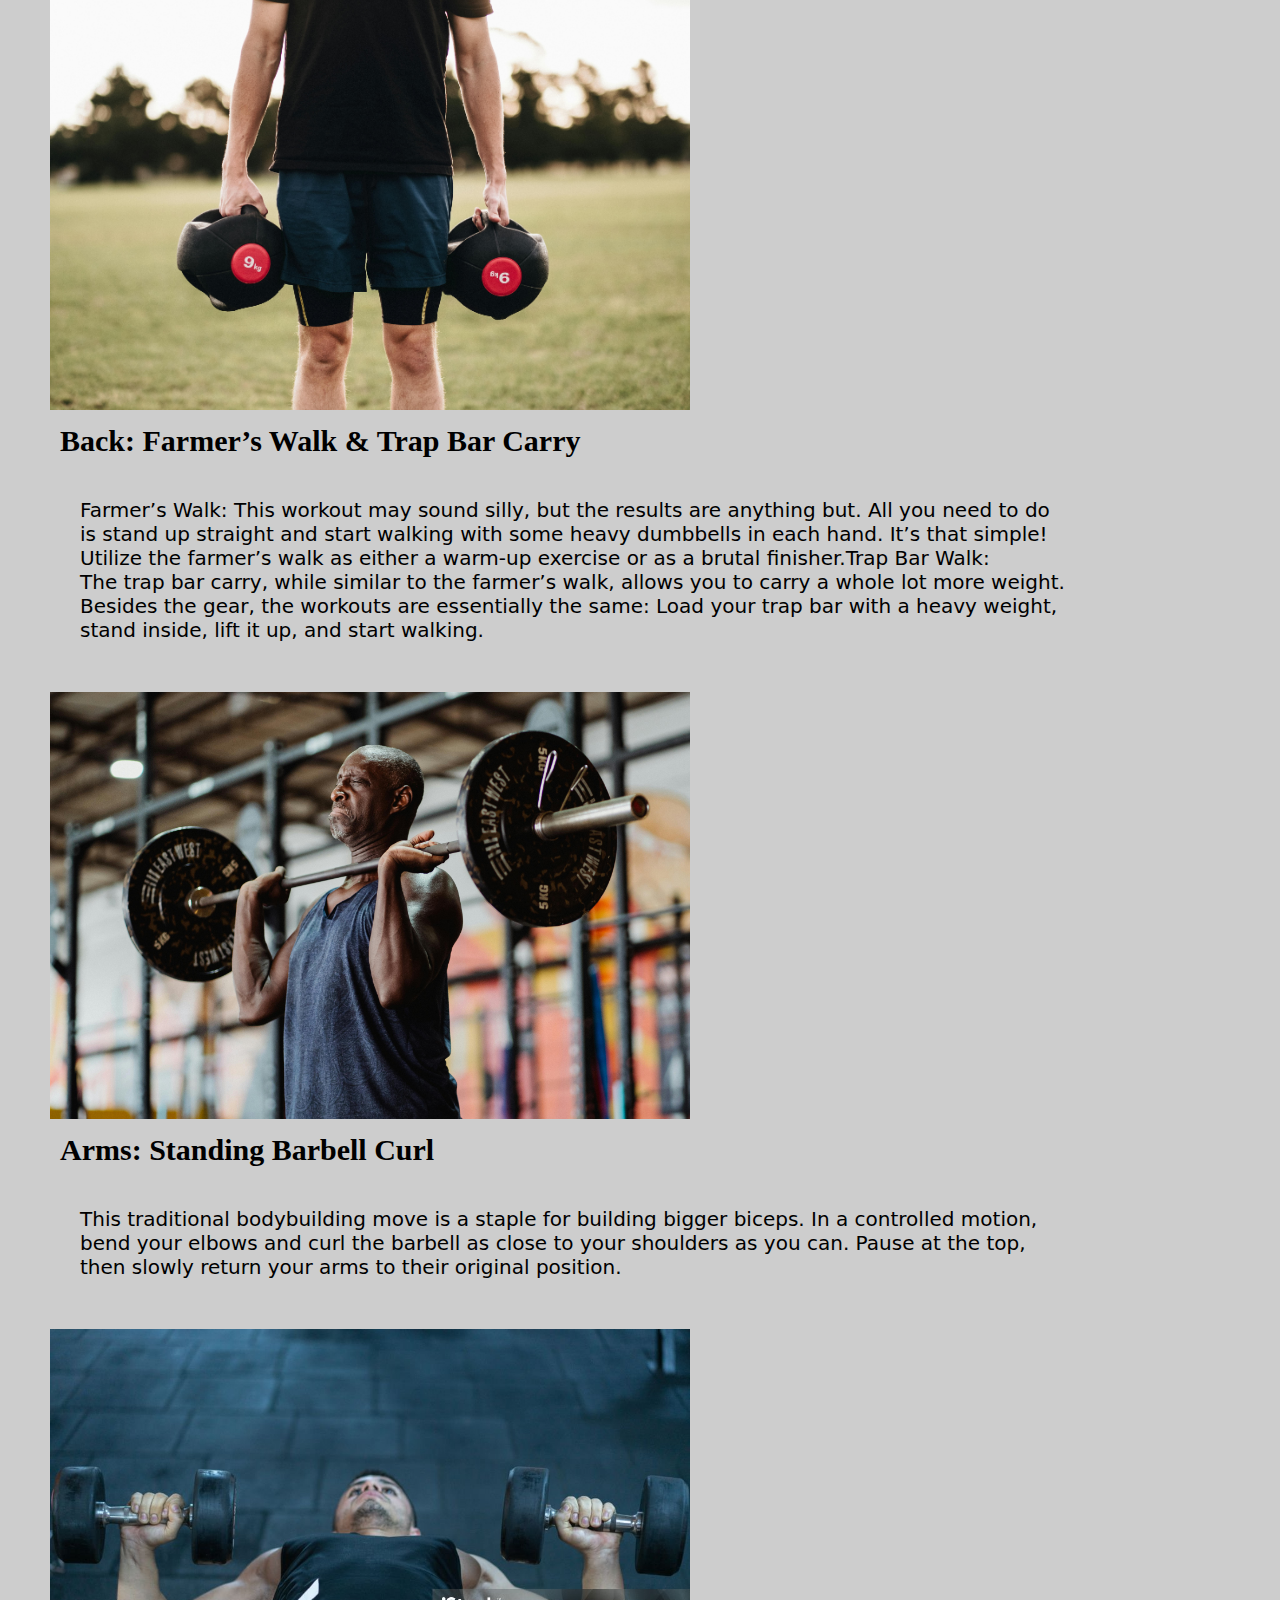
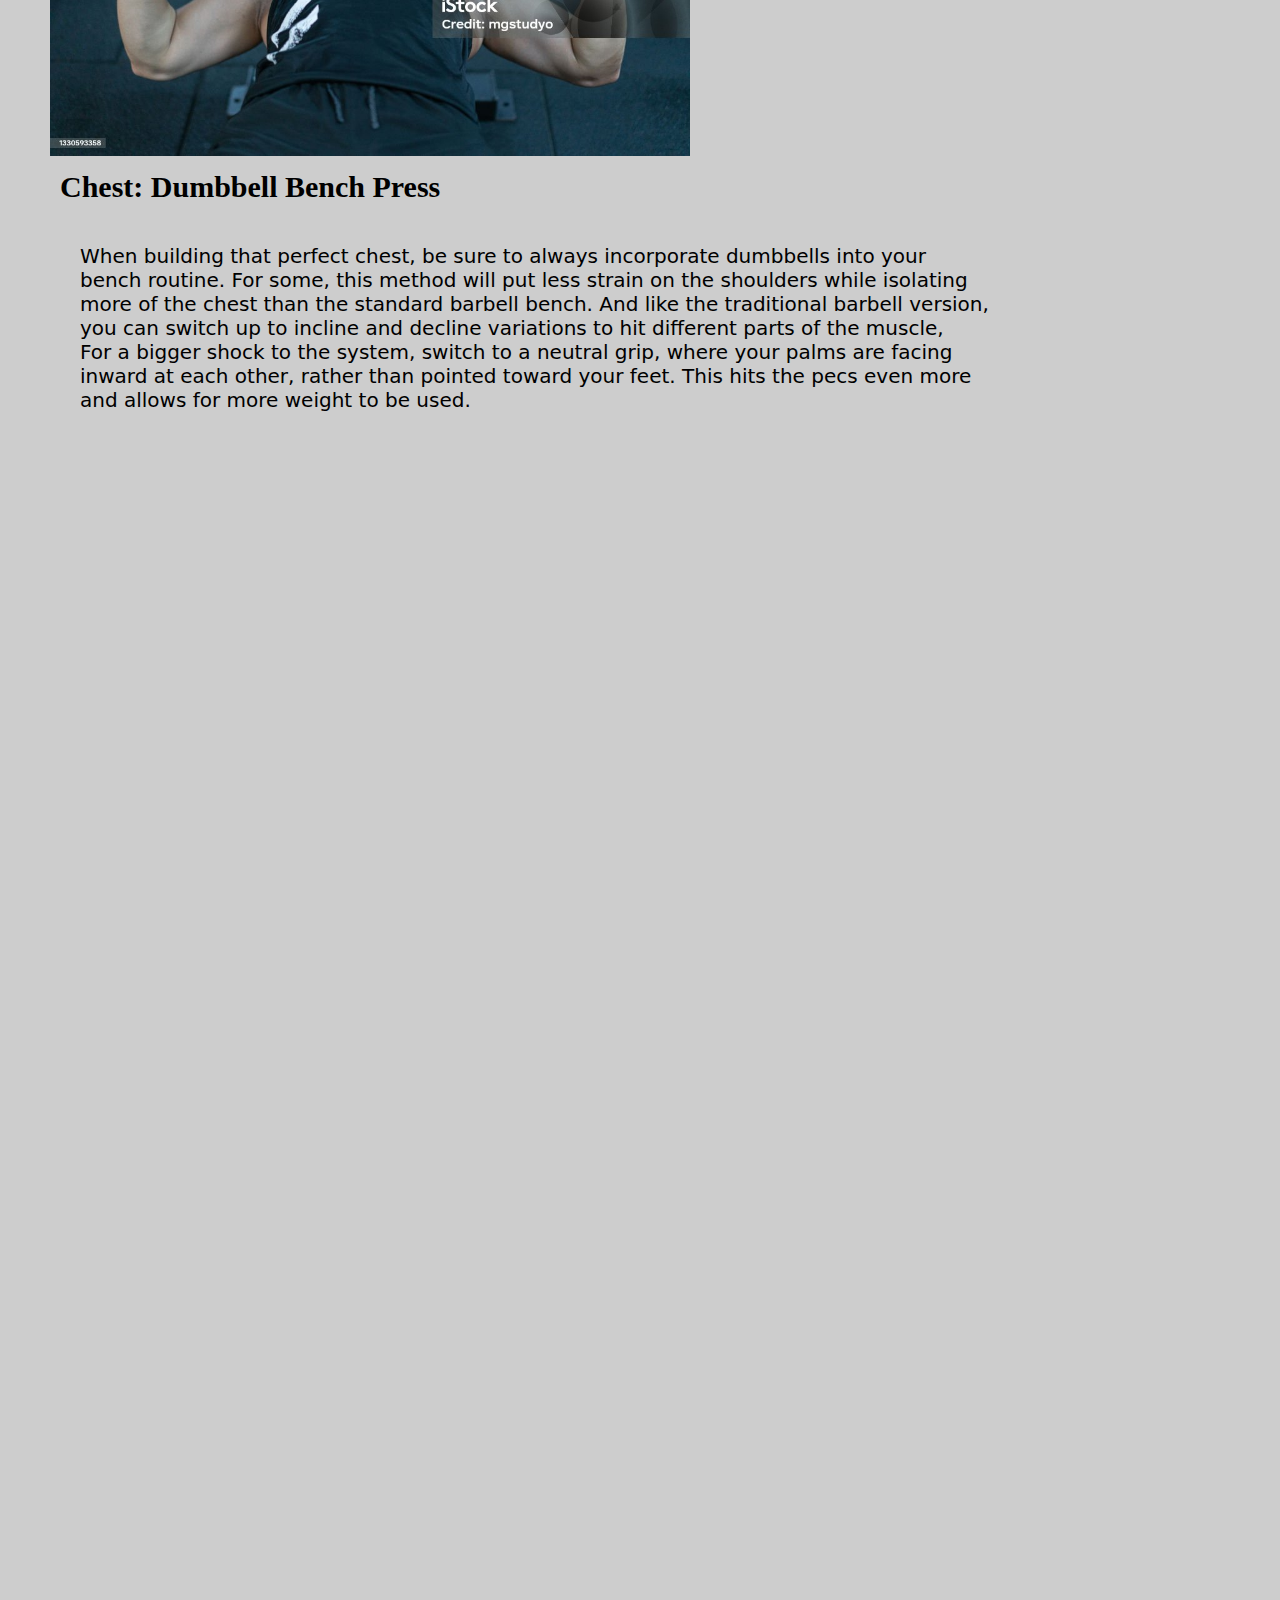
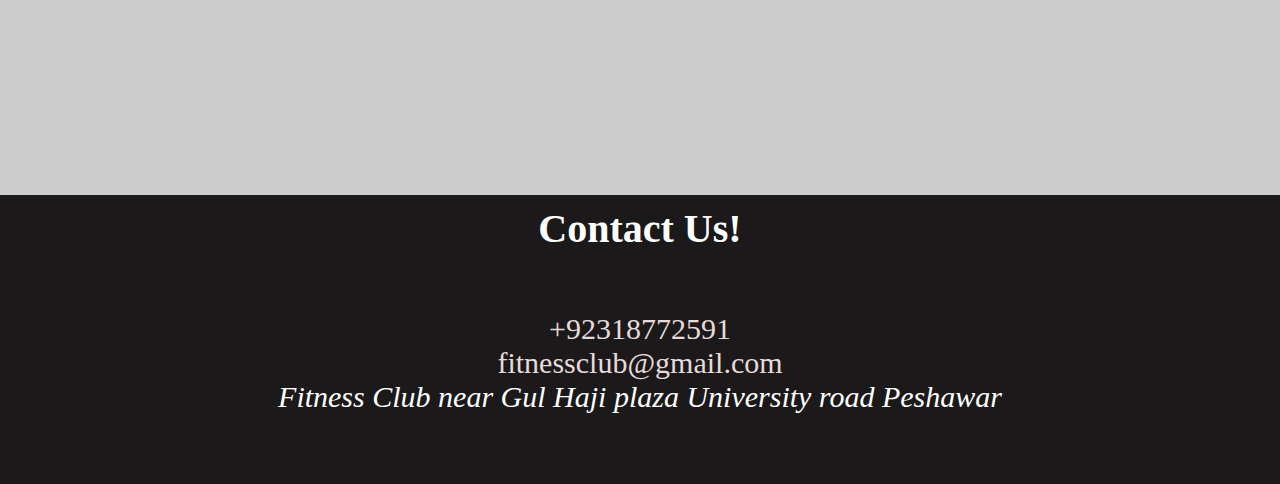
<file: workout.html>
<!DOCTYPE html>
<html lang="en">
<head>
    <meta charset="UTF-8">
    <meta name="viewport" content="width=device-width, initial-scale=1.0">
    <title>Fitness Club</title>
    <link rel="shortcut icon" type="x-icon" href="logo1 (2).png">
    <style>
        *{
            padding: 0px;
            margin: 0px;
        }
        body{
            .header-navbar {
    display: flex;
    align-items: start;
    justify-content: space-between;
    /* background-color: red; */
    height: 100px;
    position: absolute;
    width: 100vw
}

.header-navbar .logo {
    height: 200px;

}
.header-navbar .logo img {
    height: 110%;
    width: 110%;
    object-fit: contain;
    
}

.hero-section {
    background-image: url(gym.jpg.jpg);
    background-size: cover;
    background-position: center;
    height: 100vh;
    min-height: 100vh;
}
.ul{
    font-size: 20px;
    margin-right: 50px;
    margin-top: 30px;
    list-style-type: none;
    float:right;
}

.ul li{
    display: inline-block;
}

ul li a{
    text-decoration: none;
    color:#fff;
    padding: 5px 20px;
    border: 1px solid transparent;
    border-radius: 20px;
    transition: 0.3s ease-in-out;
}
.ul li a:hover{
    background-color: red;
    color: white;
}
.logo img{
    width: 125px;
    height: 250px;
    float: left;
    margin-top: 10px;
    position: relative;
    bottom: 73px;
    left: 0px;
    
}
.contact{
    align-items: center;
    padding: 70px;
    background-color: rgb(27, 25, 25);
    color: #fff;
    text-align: center;
    text-decoration: none;
}
.contact h1{
    font-size: 40px;
    /* margin-bottom: 50px; */
    position: relative;
    bottom: 60px;
}
.contact a{
    text-decoration: none;
    margin: 30px;
    font-size: 30px;
    color: rgb(230, 219, 219);
}
.contact a:hover{
    color: red;
    transition: 0.3s ease-in-out;
}
.contact address{
    font-size: 30px;
}
.workout-head{
    height:35vh ;
    width:100% ;
    /* background-image: url(gym.jpg.jpg); */
    background-position: center;
    background-size: cover;
    text-align: center;
    color:white;
    background-color: rgb(33 30 30);

}
.workout-head h1{
    position: relative;
    top: 58%;
    font-size: 40px;
    font-family: system-ui;
}
.workout-box{
    height:520vh ;
    width:100% ;
    /* background-image: url(gym.jpg.jpg); */
    background-position: center;
    background-size: cover;
    /* text-align: center; */
    color:black;
    background-color: #cdcdcd;
    ;
}
.pic-box img{
    width: 50%;
    position: relative;
    left: 50px;
    margin-top: 20px;
}
.pic-box h1{
    font-size: 30px;
        font-family: fantasy;
        position: relative;
        left: 50px;
        padding: 10px;
    }
    .pic-box p{
        font-family: system-ui;
        position: relative;
        left: 50px;
        font-size: 20px;
        padding: 30px;
    }
}
    </style>
</head>
<body>
    <header class="header-navbar">
        <div class="logo">
            <img src="logo1 (2).png">

        </div>
        <div class="navbar-links">
            <ul class="ul">
                <li class="active"><a href="index.html">Home</a></li>
                <li><a href="workout.html">Workout</a></li>
                <li><a href="gallery.html">Gallery</a></li>
                <li><a href="aboutUs.html">About us</a></li>
                <li><a href="contact.html">Contact</a></li>
            </ul>
        </div>

    </header>
<section class="workout-head">
<h1>
    Workouts
</h1>
</section>
<section class="workout-box">
<div class="pic-box">
    <img src="workout1.jpg" alt="">
    <h1>
        Back: Deadlift
    </h1>
    <p>
        The bread and butter of countless gym routines, this move, if done properly, will <br> predominantly engage your back and legs, while building overall strength for you entire body.<br> If you want to master the deadlift, check out this article.
    </p>
    <div>
        <img src="workout2.jpg" alt="">
        <h1>
            Back: 30-Degree Lat Pulldown
        </h1>
        <p>
            This variation on the traditional pulldown not only strengthens your middle and upper back, <br> it also works your shoulders, biceps, and forearms. 
        </p>
    </div>
    <div>
        <img src="workout3.jpg" alt="">
        <h1>
            Back: Farmer’s Walk & Trap Bar Carry
        </h1>
        <p>
            Farmer’s Walk: This workout may sound silly, but the results are anything but. All you need to do <br> is stand up straight and start walking with some heavy dumbbells in each hand. It’s that simple! <br> Utilize the farmer’s walk as either a warm-up exercise or as a brutal finisher.Trap Bar Walk:<br> The trap bar carry, while similar to the farmer’s walk, allows you to carry a whole lot more weight.<br> Besides the gear, the workouts are essentially the same: Load your trap bar with a heavy weight,<br> stand inside, lift it up, and start walking. 
        </p>
    </div>
    <div>
        <img src="workout4.jpg" alt="">
        <h1>
            Arms: Standing Barbell Curl
        </h1>
        <p>
            This traditional bodybuilding move is a staple for building bigger biceps. In a controlled motion, <br> bend your elbows and curl the barbell as close to your shoulders as you can. Pause at the top, <br> then slowly return your arms to their original position.
        </p>
    </div>
    <div>
        <img src="workout5.jpg" alt="">
        <h1>
            Chest: Dumbbell Bench Press
        </h1>
        <p>
            When building that perfect chest, be sure to always incorporate dumbbells into your <br> bench routine. For some, this method will put less strain on the shoulders while isolating<br> more of the chest than the standard barbell bench. And like the traditional barbell version,<br> you can switch up to incline and decline variations to hit different parts of the muscle,<br>For a bigger shock to the system, switch to a neutral grip, where your palms are facing<br> inward at each other, rather than pointed toward your feet. This hits the pecs even more<br> and allows for more weight to be used.
        </p>
    </div>
</div>
</section>
    <section class="About-Us">
        <div class="contact">
            <h1>Contact Us!</h1>
            <a class="cont" href="tel:+923187725391">+92318772591</a> <br>
            <a class="mail" href="mailto:fitnessclub@gmail.com">fitnessclub@gmail.com</a>
            <address class="addr"> Fitness Club near Gul Haji plaza University road Peshawar </address>
            
        </div>
    </section>
</body>
</html>
</file>
<file: indexFitness.css>
*{
    padding: 0px;
    margin: 0px;
}
.header-navbar {
    display: flex;
    align-items: start;
    justify-content: space-between;
    /* background-color: red; */
    height: 100px;
    position: absolute;
    width: 98vw
}

.header-navbar .logo {
    height: 200px;

}
.header-navbar .logo img {
    height: 110%;
    width: 110%;
    object-fit: contain;
    
}

.hero-section {
    background-image: url(gym.jpg.jpg);
    background-size: cover;
    background-position: center;
    height: 100vh;
    min-height: 100vh;
}
.ul{
    font-size: 20px;
    margin-right: 70px;
    margin-top: 30px;
    list-style-type: none;
    float:right;
}

.ul li{
    display: inline-block;
}

ul li a{
    text-decoration: none;
    color:#fff;
    padding: 5px 20px;
    border: 1px solid transparent;
    border-radius: 20px;
    transition: 0.3s ease-in-out;
}
.ul li a:hover{
    background-color: red;
    color: white;
}
.ul li.active a{
    background-color: red;
    color: white;
}
.logo img{
    width: 125px;
    height: 250px;
    float: left;
    margin-top: 10px;
    position: relative;
    bottom: 73px;
    left: 0px;
    
}
.title{
    position:absolute;
    top: 30%;
    left: 2%;
}
.title h1{
    color: #fff;
    font-size: 55px;
    font-family: "Bowlby One SC", sans-serif;
}

.title p{
    color: #afafaf;
    font-size: 18px;
    position: absolute;
    top: 85%;
    right: 0%;
    margin-top: 25px;
    font-style: italic;
}
.button{
color: #fff;
position:absolute;
    top: 75%;
    left: 2%;
    
    
}
.btn{
    color: #fff;
    padding: 8px 22px;
    text-decoration: none;
    font-size: 20px;
    border: 1px solid transparent;
    border-radius: 20px;
    background-color: red;
    
}
.btn:hover{
    background-color:red;
    color: #fff;
}
.container {
    display: flex;
    align-items: start;
    justify-content: center;
    width: 100vw;
}
.container .box1 {
    width: 80%;
    height: 897px;
    background-color: rgb(202, 61, 10);
}

.container .box1 img {
    width: 88%;
    height: 100%;
    object-fit: cover;
    position: relative;
    left: 24px;
}
.container .box2 {
    display: flex;
    align-items: center;
    justify-content: center;
    padding: 57px 50px;
    margin-top: 20px;
    /* background-color: #e8dfdf; */
}
.container .box2 h2{
    font-size: 30px;
    font-weight: bold;
}
.container .box2 p{
    padding: 20px;
    font-size: 20px;
}
.suplement-factory{
    display: flex;
    justify-content: space-between;
    align-items: center;
    padding: 10px 109px;
    /* background-color: red; */
    background-color: #e8dfdf;
}
.image-protien{
    width:100% ;
    height: 400px;
}
.image-protien img{
    width: 113%;
    height: 160%;
    position: relative;
    right: 150px;
    bottom: 65px;
}
.text-container h1{
    font-size: 42px;
    font-family: Arial, Helvetica, sans-serif;
    color: orangered;
    padding-bottom: 15px;
    padding-top: 50px;
}
.text-container h2{
    font-size:29px ;
    font-family: Arial, Helvetica, sans-serif;
    color: gray;
    padding-bottom: 10px;
}
.text-container p{
    font-size: 20px;
    font-family: serif;
    position: relative;
    left: 30px;
    color: gray;
    padding: 15px;
}
.text-container h3{
    font-size:25px ;
    font-family: Arial, Helvetica, sans-serif;
    padding: 12px 0px;
    color:orangered;
}
ul li{
    position: relative;
    left: 50px;

    font-size: 20px;
    font-family: sans-serif;
    color: gray;
    padding: 5px;
}
.contact{
    align-items: center;
    padding: 100px;
    background-color: rgb(100, 96, 95);
    color: #fff;
    text-align: center;
    text-decoration: none;
}
.contact h1{
    font-size: 40px;
    /* margin-bottom: 50px; */
    position: relative;
    bottom: 60px;
}
.contact a{
    text-decoration: none;
    margin: 30px;
    font-size: 30px;
    color: rgb(230, 219, 219);
}
.contact a:hover{
    color: red;
    transition: 0.3s ease-in-out;
}
.contact address{
    font-size: 30px;
}
</file>
